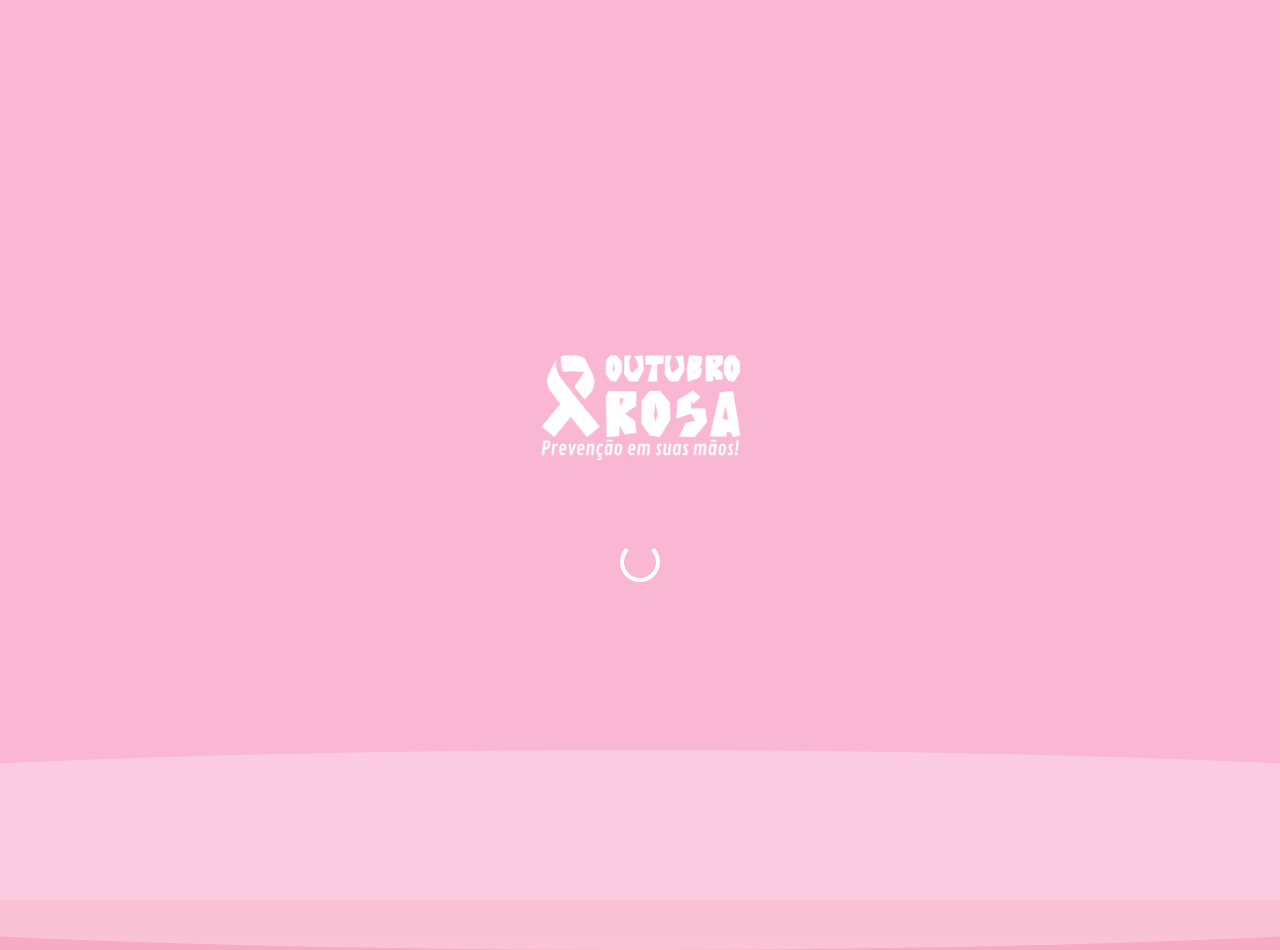
<file: index.html>
<!DOCTYPE html>
<html lang="pt-br">
<head>
  <meta charset="UTF-8">
  <meta name="viewport" content="width=device-width, initial-scale=1.0">
  <title>Outubro Rosa - Carregando</title>
  <link rel="stylesheet" href="style.css">
</head>
<body>
  <!-- Tela de carregamento -->
  <div class="container">
    <div class="content">
      <img src="img/Logotipo outubro rosa mês de prevenção ao câncer de mama.png" alt="Logo Outubro Rosa">
      <div class="loader"></div>
    </div>
    <div class="wave"></div>
  </div>

  <!-- Tela inicial -->
  <div class="inicio">
    <div class="inicio-content">
      <img src="img/Logotipo outubro rosa mês de prevenção ao câncer de mama.png" alt="Logo Outubro Rosa">
      <p></p>
      <a href="inicio.html" class="botao" >Entrar</a>
    </div>
    <div class="wave"></div>
  </div>

  <script>
    // Começa com a tela inicial invisível
    document.querySelector('.inicio').style.display = 'none';

    // Faz a animação de sumir da tela de carregamento
    setTimeout(() => {
      document.querySelector('.container').classList.add('fade-out');
    }, 8000);

    // Troca para a tela de início
    setTimeout(() => {
      document.querySelector('.container').style.display = 'none';
      document.querySelector('.inicio').style.display = 'flex';
      document.querySelector('.inicio').classList.add('fade-in');
    }, 10000);
  </script>
</body>
</html>
</file>
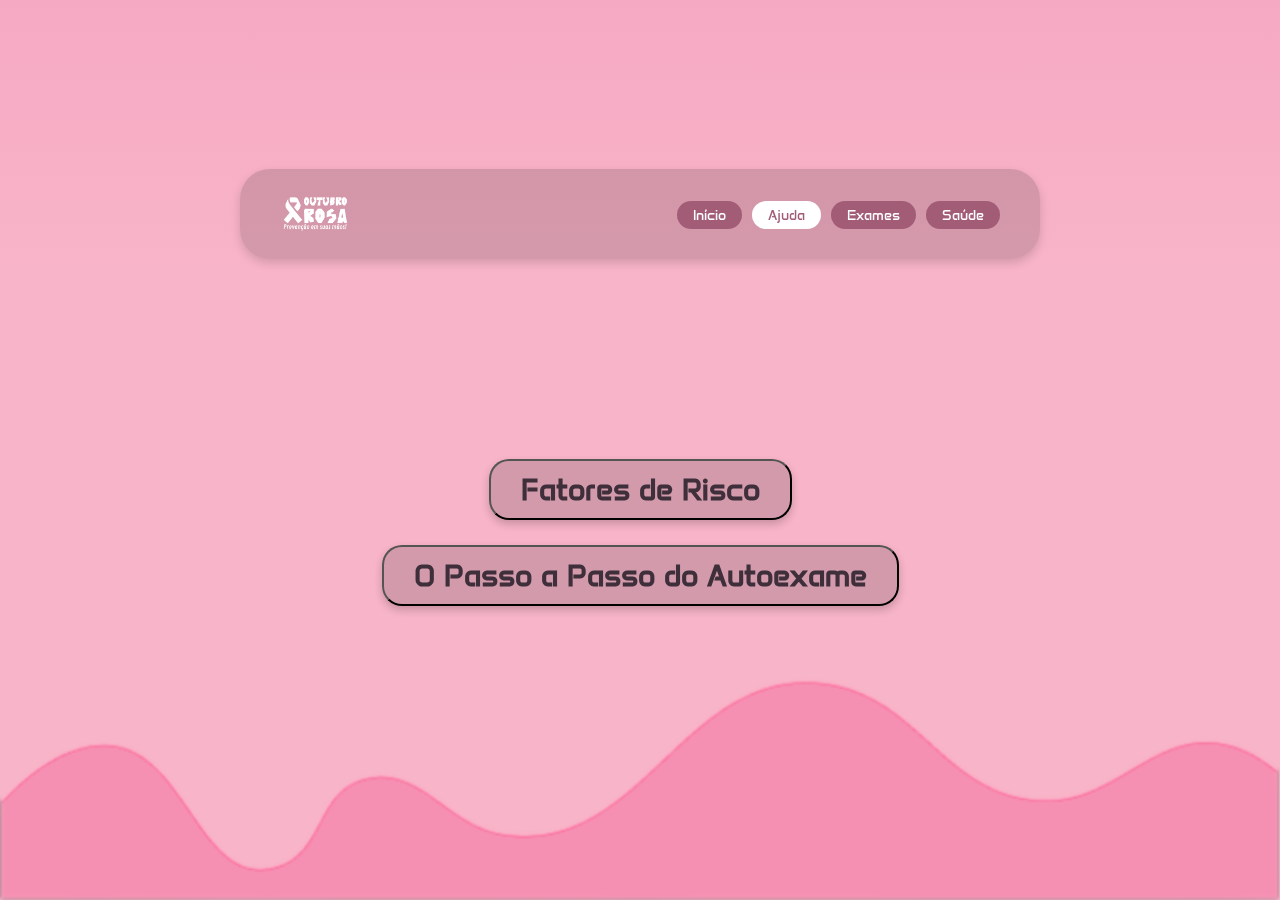
<file: ajuda.html>
<!DOCTYPE html>
<html lang="pt-BR">
<head>
  <meta charset="UTF-8">
  <meta name="viewport" content="width=device-width, initial-scale=1.0">
  <title>Outubro Rosa - Câncer de Mama</title>
  <link rel="stylesheet" href="style.css">
</head>
<body>
  <header>
    <div class="logo">
      <img src="img/Logotipo outubro rosa mês de prevenção ao câncer de mama.png" alt="Outubro Rosa">
    </div>
    <nav>
      <ul>
        <li><a href="inicio.html">Início</a></li>
        <li><a href="#" class="ativo">Ajuda</a></li>
        <li><a href="exames.html">Exames</a></li>
        <li><a href="saude.html">Saúde</a></li>
      </ul>
    </nav>
  </header>

  <main>
    <a href="fatores.html">
  <button>Fatores de Risco</button>
</a>
<a href="Passo.html">
  <button>O Passo a Passo do Autoexame</button>
</a>
    <img src="img/Design sem nome.png" alt="Onda decorativa" class="onda-final">
</body>
</html>
</file>
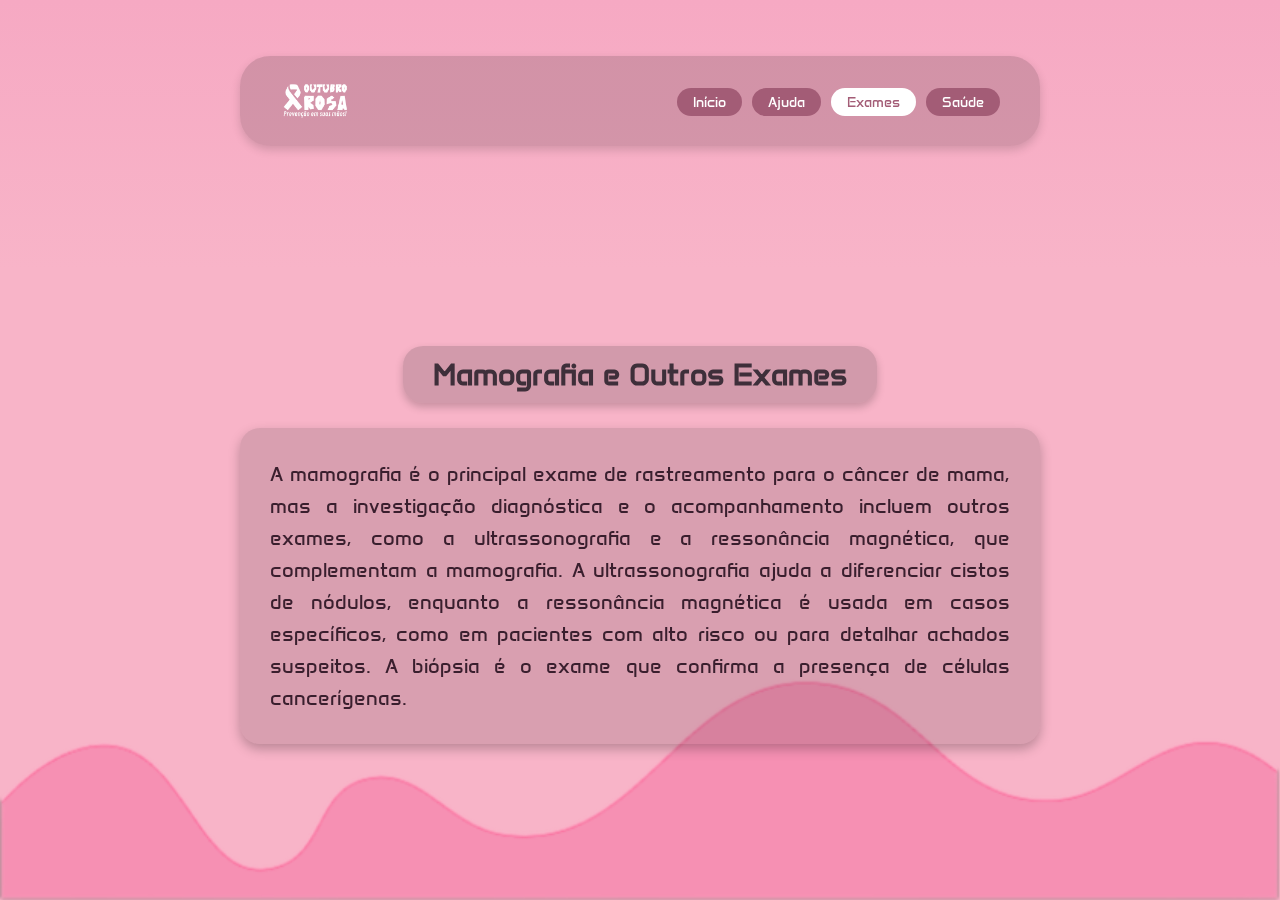
<file: exames.html>
<html lang="pt-BR">
<head>
  <meta charset="UTF-8">
  <meta name="viewport" content="width=device-width, initial-scale=1.0">
  <title>Outubro Rosa - Câncer de Mama</title>
  <link rel="stylesheet" href="style.css">
</head>
<body>
  <header>
    <div class="logo">
      <img src="img/Logotipo outubro rosa mês de prevenção ao câncer de mama.png" alt="Outubro Rosa">
    </div>
    <nav>
      <ul>
        <li><a href="inicio.html">Início</a></li>
        <li><a href="ajuda.html">Ajuda</a></li>
        <li><a class="ativo" href="exames.html" >Exames</a></li>
        <li><a href="saude.html">Saúde</a></li>
      </ul>
    </nav>
  </header>

  <main>
    <h2>Mamografia e Outros Exames</h2>
    <div class="caixa">
      <p>
       A mamografia é o principal exame de rastreamento para o câncer de mama, mas a investigação diagnóstica e o acompanhamento incluem outros exames, como a ultrassonografia e a ressonância magnética, que complementam a mamografia. A ultrassonografia ajuda a diferenciar cistos de nódulos, enquanto a ressonância magnética é usada em casos específicos, como em pacientes com alto risco ou para detalhar achados suspeitos. A biópsia é o exame que confirma a presença de células cancerígenas.
  </main>
  <img src="img/Design sem nome.png" alt="Onda decorativa" class="onda-final">
</body>
</html>
</file>
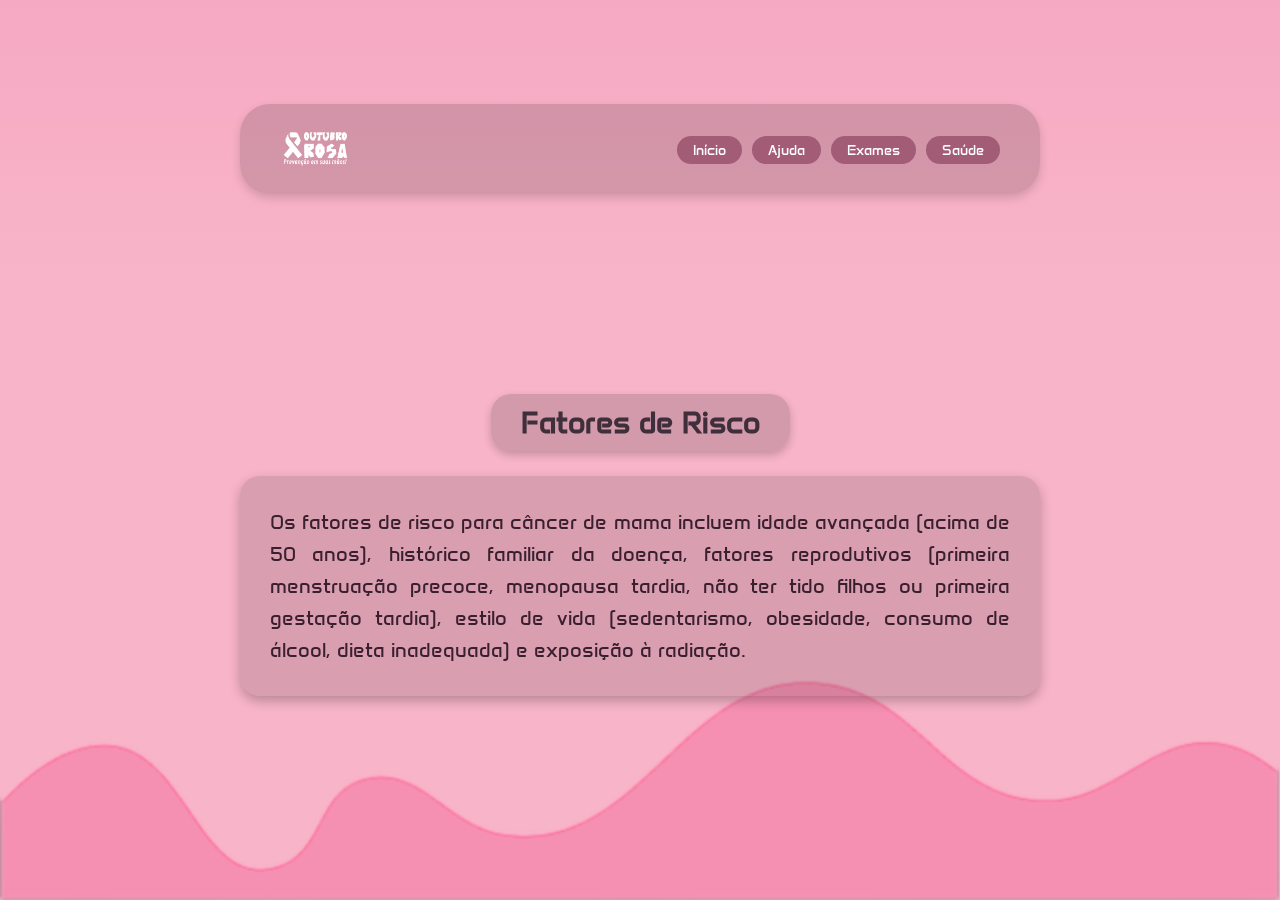
<file: fatores.html>
<html lang="pt-BR">
<head>
  <meta charset="UTF-8">
  <meta name="viewport" content="width=device-width, initial-scale=1.0">
  <title>Outubro Rosa - Câncer de Mama</title>
  <link rel="stylesheet" href="style.css">
</head>
<body>
  <header>
    <div class="logo">
      <img src="img/Logotipo outubro rosa mês de prevenção ao câncer de mama.png" alt="Outubro Rosa">
    </div>
    <nav>
      <ul>
        <li><a href="inicio.html">Início</a></li>
        <li><a href="ajuda.html">Ajuda</a></li>
        <li><a href="exames.html">Exames</a></li>
        <li><a href="saude.html">Saúde</a></li>
      </ul>
    </nav>
  </header>

  <main>
    <h2>Fatores de Risco</h2>
    <div class="caixa">
      <p>
       Os fatores de risco para câncer de mama incluem idade avançada (acima de 50 anos), histórico familiar da doença, fatores reprodutivos (primeira menstruação precoce, menopausa tardia, não ter tido filhos ou primeira gestação tardia), estilo de vida (sedentarismo, obesidade, consumo de álcool, dieta inadequada) e exposição à radiação.
    </div>
  </main>
  <img src="img/Design sem nome.png" alt="Onda decorativa" class="onda-final">
</body>
</html>
</file>
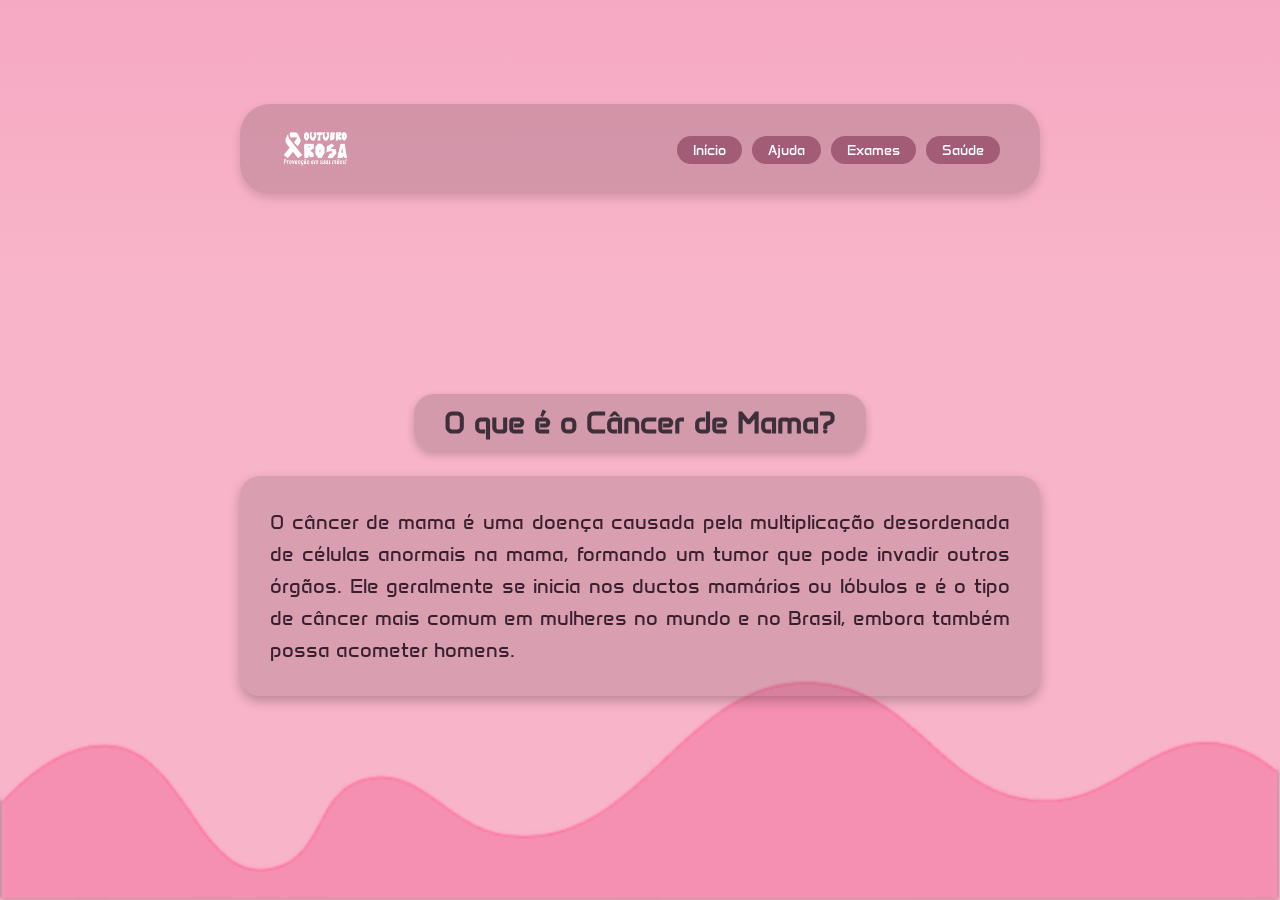
<file: inicio.html>
<!DOCTYPE html>
<html lang="pt-BR">
<head>
  <meta charset="UTF-8">
  <meta name="viewport" content="width=device-width, initial-scale=1.0">
  <title>Outubro Rosa - Câncer de Mama</title>
  <link rel="stylesheet" href="style.css">
</head>
<body>
  <header>
    <div class="logo">
      <img src="img/Logotipo outubro rosa mês de prevenção ao câncer de mama.png" alt="Outubro Rosa">
    </div>
    <nav>
      <ul>
        <li><a href="inicio.html">Início</a></li>
        <li><a href="ajuda.html">Ajuda</a></li>
        <li><a href="exames.html">Exames</a></li>
        <li><a href="saude.html">Saúde</a></li>
      </ul>
    </nav>
  </header>

  <main>
    <h2>O que é o Câncer de Mama?</h2>
    <div class="caixa">
      <p>
        O câncer de mama é uma doença causada pela multiplicação desordenada de células anormais na mama, 
        formando um tumor que pode invadir outros órgãos. Ele geralmente se inicia nos ductos mamários ou 
        lóbulos e é o tipo de câncer mais comum em mulheres no mundo e no Brasil, embora também possa acometer homens.
      </p>
    </div>
  </main>
  <img src="img/Design sem nome.png" alt="Onda decorativa" class="onda-final">
</body>
</html>
</file>
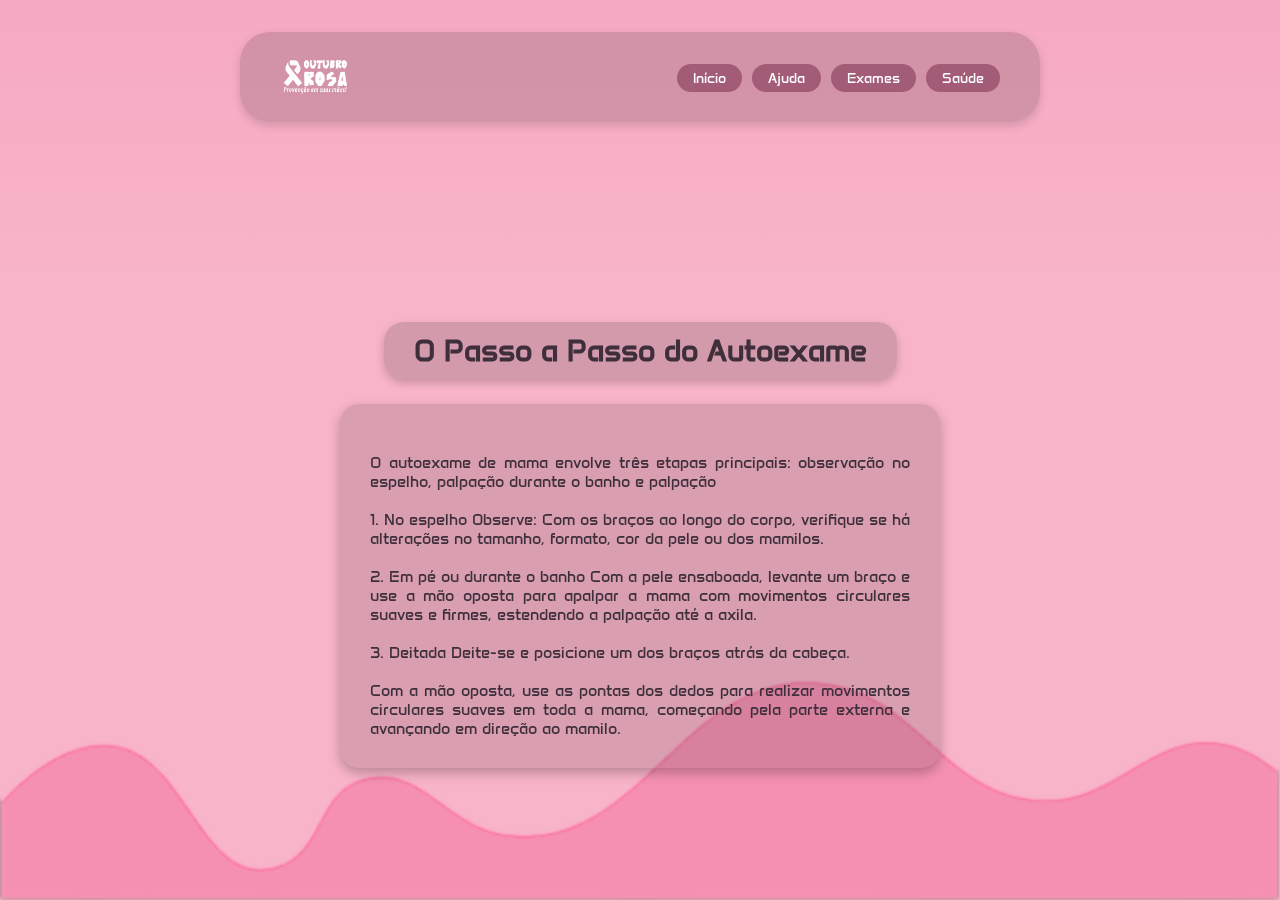
<file: Passo.html>
<html lang="pt-BR">
<head>
  <meta charset="UTF-8">
  <meta name="viewport" content="width=device-width, initial-scale=1.0">
  <title>Outubro Rosa - Câncer de Mama</title>
  <link rel="stylesheet" href="style.css">
</head>
<body>
  <header>
    <div class="logo">
      <img src="img/Logotipo outubro rosa mês de prevenção ao câncer de mama.png" alt="Outubro Rosa">
    </div>
    <nav class="menu">
      <ul>
        <li><a href="inicio.html">Início</a></li>
        <li><a href="ajuda.html">Ajuda</a></li>
        <li><a href="exames.html">Exames</a></li>
        <li><a href="saude.html">Saúde</a></li>
      </ul>
    </nav>
  </header>

  <main>
    <h2>O Passo a Passo do Autoexame</h2>
    <div class="caixa1">
      <p>
       <br>O autoexame de mama envolve três etapas principais: observação no espelho, palpação durante o banho e palpação <br>

<br>1. No espelho
Observe: Com os braços ao longo do corpo, verifique se há alterações no tamanho, formato, cor da pele ou dos mamilos. <br>

<br>2. Em pé ou durante o banho
Com a pele ensaboada, levante um braço e use a mão oposta para apalpar a mama com movimentos circulares suaves e firmes, estendendo a palpação até a axila. <br>

<br>3. Deitada
Deite-se e posicione um dos braços atrás da cabeça. <br>
<br>Com a mão oposta, use as pontas dos dedos para realizar movimentos circulares suaves em toda a mama, começando pela parte externa e avançando em direção ao mamilo. <br>
    </div>
  </main>
  <img src="img/Design sem nome.png" alt="Onda decorativa" class="onda-final">
</body>
</html>
</file>
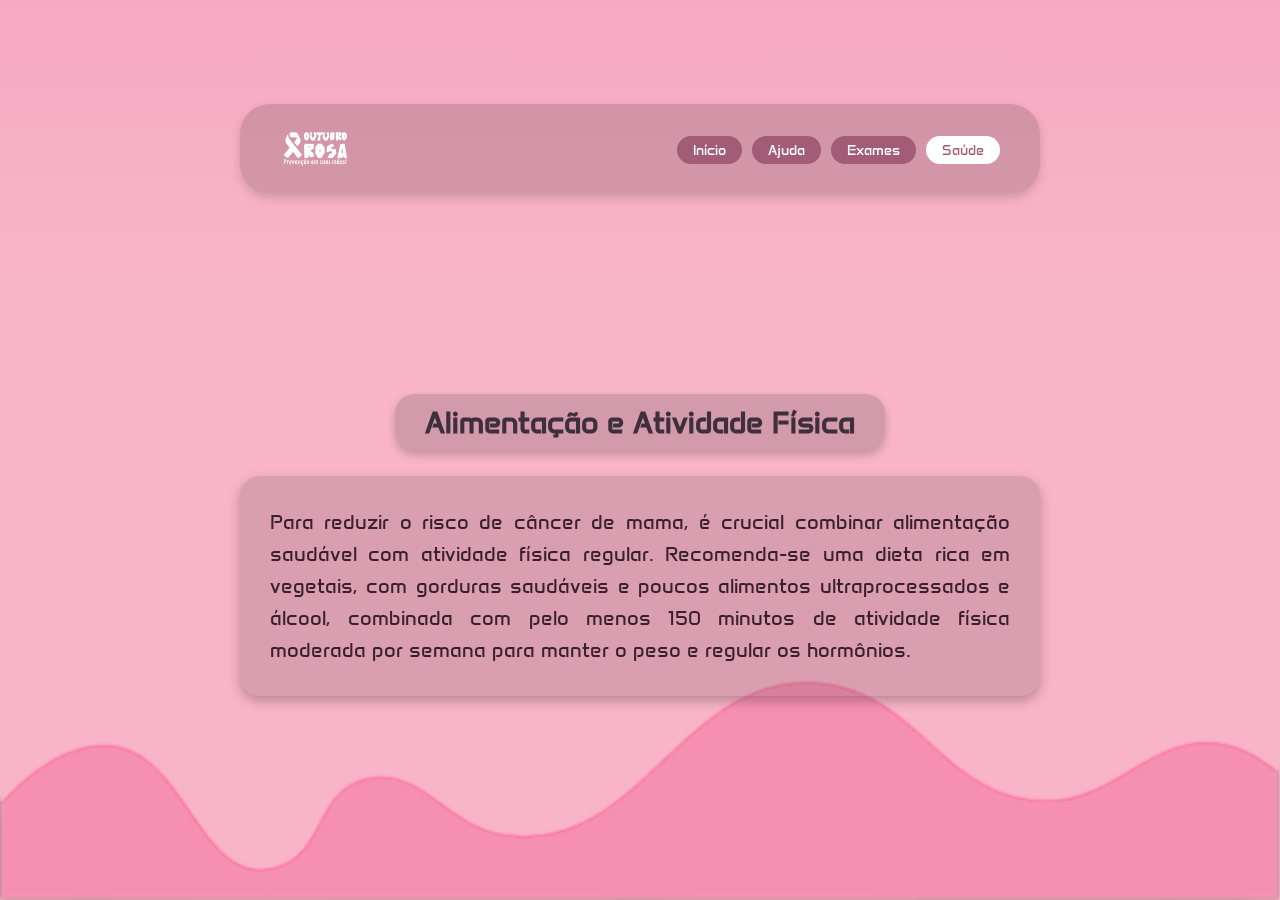
<file: saude.html>
<html lang="pt-BR">
<head>
  <meta charset="UTF-8">
  <meta name="viewport" content="width=device-width, initial-scale=1.0">
  <title>Outubro Rosa - Câncer de Mama</title>
  <link rel="stylesheet" href="style.css">
</head>
<body>
  <header>
    <div class="logo">
      <img src="img/Logotipo outubro rosa mês de prevenção ao câncer de mama.png" alt="Outubro Rosa">
    </div>
    <nav>
      <ul>
        <li><a href="inicio.html">Início</a></li>
        <li><a href="ajuda.html">Ajuda</a></li>
        <li><a href="exames.html" >Exames</a></li>
        <li><a class="ativo" href="saude.html">Saúde</a></li>
      </ul>
    </nav>
  </header>

  <main>
    <h2>Alimentação e Atividade Física</h2>
    <div class="caixa">
      <p>
       Para reduzir o risco de câncer de mama, é crucial combinar alimentação saudável com atividade física regular. Recomenda-se uma dieta rica em vegetais, com gorduras saudáveis e poucos alimentos ultraprocessados e álcool, combinada com pelo menos 150 minutos de atividade física moderada por semana para manter o peso e regular os hormônios. 
  <img src="img/Design sem nome.png" alt="Onda decorativa" class="onda-final">
</body>
</html>
</file>
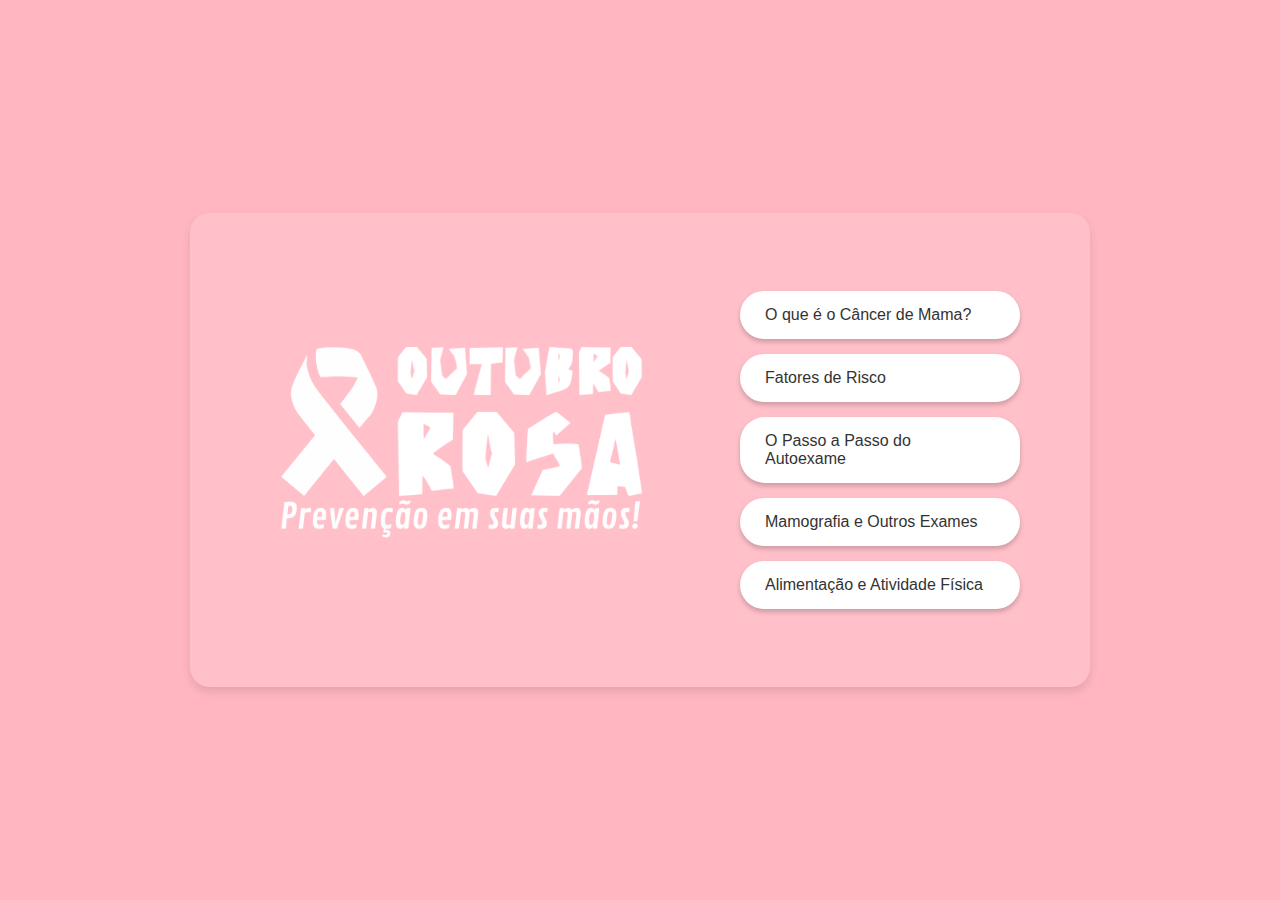
<file: segunda.html>
<!DOCTYPE html>
<html lang="pt-BR">
<head>
    <meta charset="UTF-8">
    <meta name="viewport" content="width=device-width, initial-scale=1.0">
    <title>Outubro Rosa - Informações</title>
    <link rel="stylesheet" href="stylesheet.css">
</head>
<body class="segunda-tela">
    <div class="info-container">
        <div class="logo-area">
            <img src="img/Logotipo outubro rosa mês de prevenção ao câncer de mama.png" alt="Outubro Rosa Logo">
        </div>

        <div class="botoes-area">
            <button>O que é o Câncer de Mama?</button>
            <button>Fatores de Risco</button>
            <button>O Passo a Passo do Autoexame</button>
            <button>Mamografia e Outros Exames</button>
            <button>Alimentação e Atividade Física</button>
        </div>
    </div>
</body>
</html>
</file>
<file: style.css>
/* ======== IMPORTAÇÃO DAS FONTES ======== */
@import url('https://fonts.googleapis.com/css2?family=Anta&family=Open+Sans:ital,wght@0,300..800;1,300..800&display=swap');

/* ======== REGRAS GERAIS ======== */
* {
  margin: 0;
  padding: 0;
  box-sizing: border-box;
  font-family: "Anta", "Open Sans", sans-serif;
}

/* ======== CORPO ======== */
body {
  background-color: #f9b7d4;
  height: 100vh;
  display: flex;
  justify-content: center;
  align-items: center;
  overflow: hidden;
}

/* ==== TELA DE CARREGAMENTO ==== */
.container {
  background-color: #f9b7d4;
  width: 100%;
  height: 100vh;
  display: flex;
  justify-content: center;
  align-items: center;
  flex-direction: column;
  position: absolute;
  top: 0;
  left: 0;
  z-index: 2;
  transition: opacity 2s ease-in-out;
}

.content {
  text-align: center;
  color: #fff;
  z-index: 2;
}

.loader {
  margin: 20px auto;
  border: 4px solid #fff;
  border-top: 4px solid transparent;
  border-radius: 50%;
  width: 40px;
  height: 40px;
  animation: spin 1s linear infinite;
}

/* Logo flutuando */
.content img {
  width: 220px;
  animation: float 3s ease-in-out infinite;
}

/* ==== TELA DE INÍCIO ==== */
.inicio {
  background-color: #f9b7d4;
  width: 100%;
  height: 100vh;
  display: flex;
  justify-content: center;
  align-items: center;
  flex-direction: column;
  position: absolute;
  top: 0;
  left: 0;
  opacity: 0;
  transition: opacity 2s ease-in-out;
}

.inicio-content {
  text-align: center;
  color: white;
}

.inicio img {
  width: 200px;
  margin-bottom: 10px;
}

.inicio p {
  font-size: 1.1em;
  margin-bottom: 20px;
}

.botao {
  background-color: white;
  color: #000000;
  padding: 10px 30px;
  border-radius: 30px;
  text-decoration: none;
  font-weight: 600;
  transition: 0.3s;
}

.botao:hover {
  background-color: #fce4ec;
}

/* ==== ANIMAÇÕES ==== */
@keyframes spin {
  to {
    transform: rotate(360deg);
  }
}

@keyframes float {
  0%, 100% {
    transform: translateY(0);
  }
  50% {
    transform: translateY(-10px);
  }
}

/* ==== EFEITOS ==== */
.fade-out {
  opacity: 0;
}

.fade-in {
  opacity: 1;
}

/* ==== ONDA ==== */
.wave {
  position: absolute;
  bottom: -50px;
  width: 200%;
  height: 200px;
  background: rgba(255, 255, 255, 0.3);
  border-radius: 100%;
  animation: waveMove 6s ease-in-out infinite;
}

@keyframes waveMove {
  0%, 100% {
    transform: translateX(0);
  }
  50% {
    transform: translateX(-25%);
  }
}

/* ======== CONFIGURAÇÕES GERAIS ======== */
body {
  background-color: #f8b4c8;
  color: #3e2f3a;
  display: flex;
  flex-direction: column;
  align-items: center;
  min-height: 100vh;
  background-image: linear-gradient(to top, #f8b4c8 70%, #f6a9c3 100%);
}

/* ======== LOGO E MENU SUPERIOR ======== */
header {
  display: flex;
  justify-content: space-between;
  align-items: center;
  background-color: #00000025;
  padding: 10px 40px;
  width: 90%;
  max-width: 800px;
  border-radius: 30px;
  box-shadow: 0px 4px 10px rgba(0,0,0,0.15);
  margin-top: -100px;
}

.logo {
  display: flex;
  align-items: center;
  gap: 8px;
}

.logo img {
  width: 70px;
}

.logo h1 {
  color: white;
  font-size: 1.2rem;
  font-weight: 600;
}

.logo span {
  color: #ffd6e8;
}

/* ======== MENU ======== */
nav ul {
  list-style: none;
  display: flex;
  gap: 10px;
}

nav ul li a {
  text-decoration: none;
  background-color: #a35c76;
  color: white;
  padding: 5px 16px;
  border-radius: 20px;
  font-size: 0.9rem;
  transition: all 0.3s ease;
}

nav ul li a:hover {
  background-color: #c97596;
}

nav ul li a.ativo {
  background-color: white;
  color: #a35c76;
}

/* ======== CONTEÚDO PRINCIPAL ======== */
main {
  display: flex;
  flex-direction: column;
  align-items: center;
  text-align: center;
  margin-top: 200px;
}

main h2 {
  background-color: #2b2a2a2f;
  padding: 10px 30px;
  border-radius: 20px;
  box-shadow: 0px 4px 8px rgba(0,0,0,0.2);
  color: #3e2f3a;
  font-weight: 600;
  font-size: 30px;
  margin-bottom: 25px;

}

.caixa {
  background-color: #2b2b2b27;
  width: 800px;
  border-radius: 20px;
  padding: 30px;
  box-shadow: 0px 5px 12px rgba(0,0,0,0.25);
  text-align: justify;
}

.caixa p {
  font-size: xx-large;
  line-height: 1.6;
  color: #3a1f2e;
  font-size: 20px;
}

/* ======== RESPONSIVO ======== */
@media (max-width: 768px) {
  header {
    flex-direction: column;
    gap: 10px;
  }

  nav ul {
    flex-wrap: wrap;
    justify-content: center;
  }

  .caixa {
    width: 90%;
  }
}
/* ======== ONDA FINAL ======== */
.onda-final {
  position: fixed;
  bottom: 0;
  left: 0;
  width: 100%;
  height: auto;
  z-index: -1;
  pointer-events:  none;
}
button{
     background-color: #2b2a2a2f;
  padding: 10px 30px;
  border-radius: 20px;
  box-shadow: 0px 4px 8px rgba(0,0,0,0.2);
  color: #3e2f3a;
  font-weight: 600;
  font-size: 30px;
  margin-bottom: 25px;

}  
.caixa1{
    background-color: #2b2b2b27;
  width: 600px;
  border-radius: 19px;
  padding: 30px;
  box-shadow: 0px 5px 12px rgba(0,0,0,0.25);
  text-align: justify;
}
</file>
<file: stylesheet.css>
/* ===== Segunda Tela ===== */

* {
    margin: 0;
    padding: 0;
    box-sizing: border-box;
    font-family: Arial, sans-serif;
}

.segunda-tela {
    background-color: #ffb6c1;
    display: flex;
    justify-content: center;
    align-items: center;
    height: 100vh;
    padding: 20px;
}

.info-container {
    display: flex;
    align-items: center;
    justify-content: space-around;
    width: 100%;
    max-width: 900px;
    background-color: rgba(255, 255, 255, 0.15);
    border-radius: 20px;
    padding: 30px;
    box-shadow: 0 5px 10px rgba(0,0,0,0.1);
}

/* ===== Logo e texto ===== */
.logo-area {
    text-align: center;
    color: #8b004b; /* Rosa escuro para contraste */
}

.logo-area img {
    width: 400px;
    margin-bottom: 10px;
}

.logo-area h2 {
    font-family: 'Arial Black', sans-serif;
    font-size: 2rem;
    line-height: 1.2;
}

.logo-area p {
    font-size: 1rem;
    font-weight: bold;
}

/* ===== Botões ===== */
.botoes-area {
    display: flex;
    flex-direction: column;
    gap: 15px;
}

.botoes-area button {
    background-color: white;
    color: #333;
    border: none;
    padding: 15px 25px;
    border-radius: 25px;
    font-size: 1rem;
    cursor: pointer;
    transition: 0.3s;
    text-align: left;
    width: 280px;
    box-shadow: 0 3px 5px rgba(0,0,0,0.2);
}

.botoes-area button:hover {
    background-color: #ffe4e9;
    transform: scale(1.02);
}

/* ===== Responsividade ===== */
@media (max-width: 768px) {
    .info-container {
        flex-direction: column;
        text-align: center;
        gap: 30px;
    }

    .botoes-area {
        align-items: center;
    }

    .botoes-area button {
        width: 90%;
        text-align: center;
    }

    .logo-area img {
        width: 120px;
    }

    .logo-area h2 {
        font-size: 1.8rem;
    }
}
</file>
